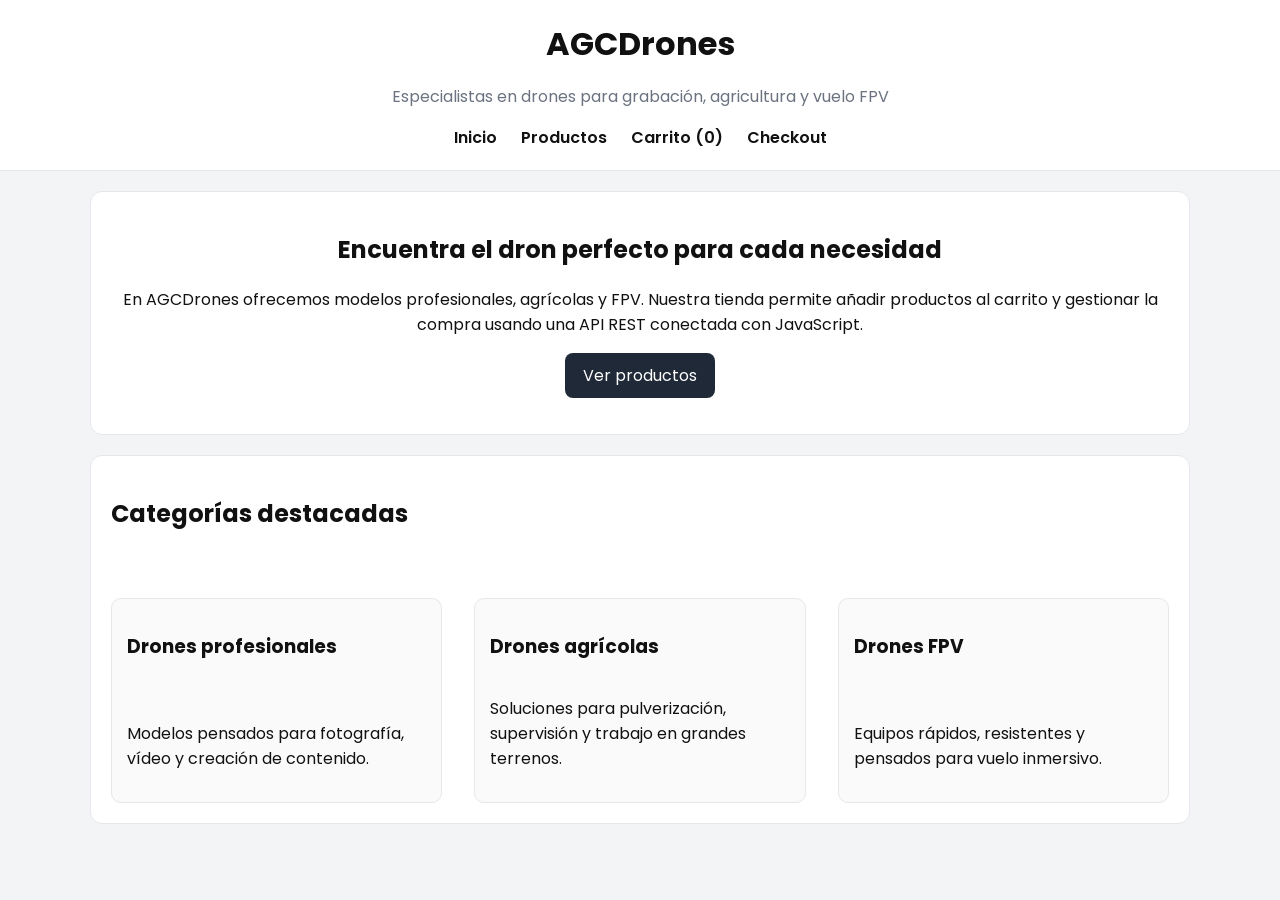
<file: docs/index.html>
<!DOCTYPE html>
<html lang="es">
<head>
  <link href="https://fonts.googleapis.com/css2?family=Poppins:wght@400;600&display=swap" rel="stylesheet">
  <meta charset="UTF-8">
  <meta name="viewport" content="width=device-width, initial-scale=1.0">
  <title>AGCDrones - Inicio</title>
  <link rel="stylesheet" href="css/styles.css">
  <script src="js/index.js" defer></script>
</head>

<body>
  <header class="site-header">
    <h1>AGCDrones</h1>
    <p>Especialistas en drones para grabación, agricultura y vuelo FPV</p>

    <nav class="main-nav">
      <a href="index.html">Inicio</a>
      <a href="productos.html">Productos</a>
      <a href="carrito.html">Carrito (<span id="contador-carrito">0</span>)</a>
      <a href="checkout.html">Checkout</a>
    </nav>
  </header>

  <main>
    <section class="hero">
      <h2>Encuentra el dron perfecto para cada necesidad</h2>
      <p>
        En AGCDrones ofrecemos modelos profesionales, agrícolas y FPV.
        Nuestra tienda permite añadir productos al carrito y gestionar la compra
        usando una API REST conectada con JavaScript.
      </p>

      <p>
        <a class="button" href="productos.html">Ver productos</a>
      </p>
    </section>

    <section class="featured">
      <h2>Categorías destacadas</h2>

      <article class="card">
        <h3>Drones profesionales</h3>
        <p>Modelos pensados para fotografía, vídeo y creación de contenido.</p>
      </article>

      <article class="card">
        <h3>Drones agrícolas</h3>
        <p>Soluciones para pulverización, supervisión y trabajo en grandes terrenos.</p>
      </article>

      <article class="card">
        <h3>Drones FPV</h3>
        <p>Equipos rápidos, resistentes y pensados para vuelo inmersivo.</p>
      </article>
    </section>
  </main>

  
</body>
</html>
</file>
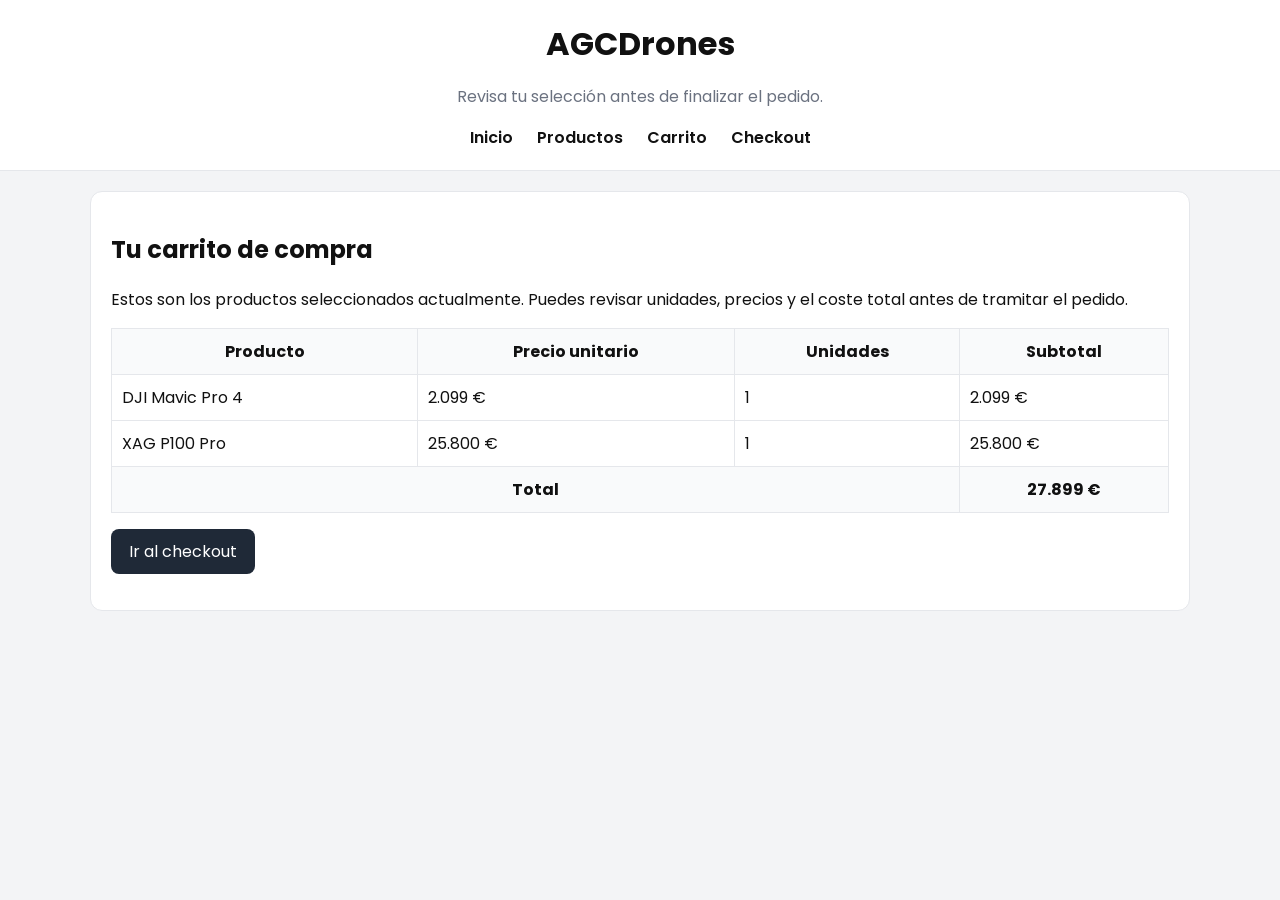
<file: carrito.html>
<!DOCTYPE html>
<html lang="es">
<head>
  <link href="https://fonts.googleapis.com/css2?family=Poppins:wght@400;600&display=swap" rel="stylesheet">
  <meta charset="UTF-8">
  <meta name="viewport" content="width=device-width, initial-scale=1.0">
  <title>AGCDrones - Carrito</title>
  <link rel="stylesheet" href="css/styles.css">
</head>
<body>
  <header class="site-header">
    <h1>AGCDrones</h1>
    <p>Revisa tu selección antes de finalizar el pedido.</p>

    <nav class="main-nav">
      <a href="index.html">Inicio</a>
      <a href="productos.html">Productos</a>
      <a href="carrito.html">Carrito</a>
      <a href="checkout.html">Checkout</a>
    </nav>
  </header>

  <main>
    <section class="specs">
      <h2>Tu carrito de compra</h2>
      <p>
        Estos son los productos seleccionados actualmente. Puedes revisar unidades,
        precios y el coste total antes de tramitar el pedido.
      </p>

      <table>
        <thead>
          <tr>
            <th>Producto</th>
            <th>Precio unitario</th>
            <th>Unidades</th>
            <th>Subtotal</th>
          </tr>
        </thead>
        <tbody>
          <tr>
            <td>DJI Mavic Pro 4</td>
            <td>2.099 €</td>
            <td>1</td>
            <td>2.099 €</td>
          </tr>
          <tr>
            <td>XAG P100 Pro</td>
            <td>25.800 €</td>
            <td>1</td>
            <td>25.800 €</td>
          </tr>
        </tbody>
        <tfoot>
          <tr>
            <th colspan="3">Total</th>
            <th>27.899 €</th>
          </tr>
        </tfoot>
      </table>

      <p>
        <a class="button" href="checkout.html">Ir al checkout</a>
      </p>
    </section>
  </main>
</body>
</html>
</file>
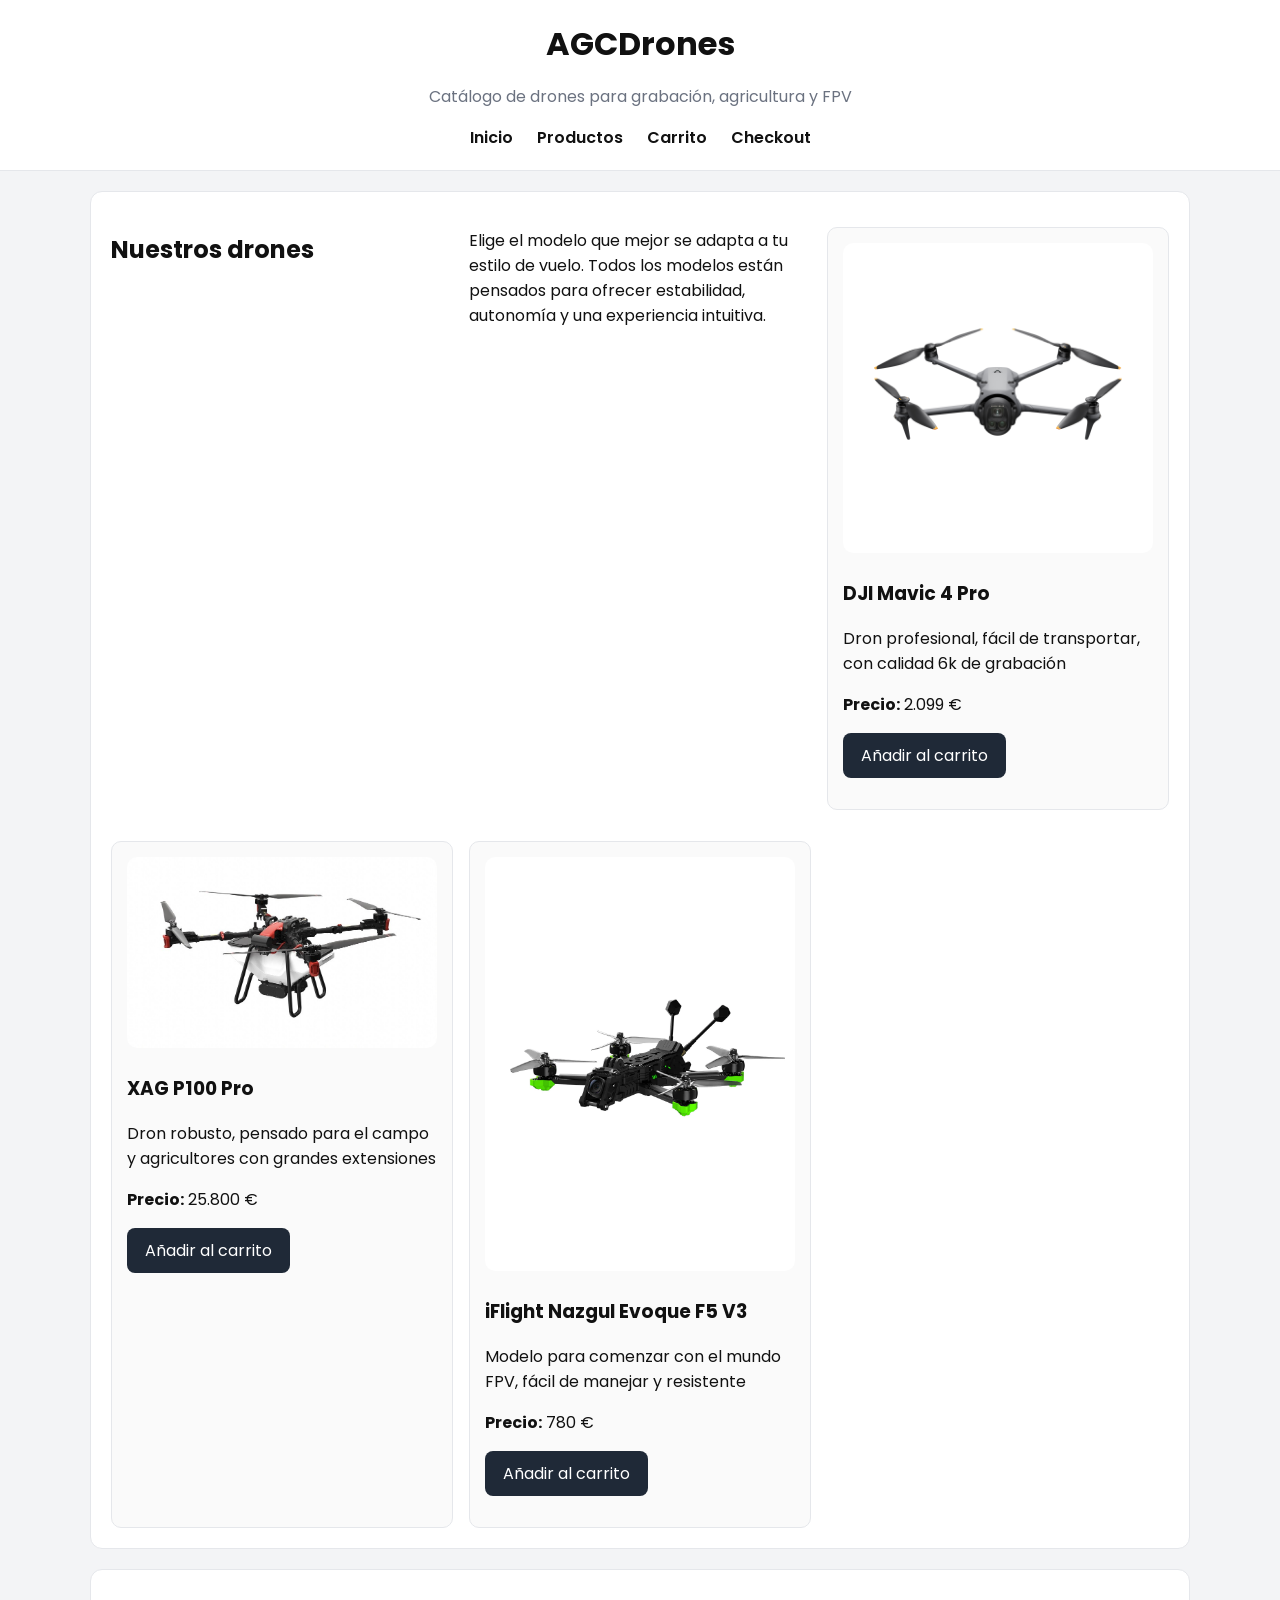
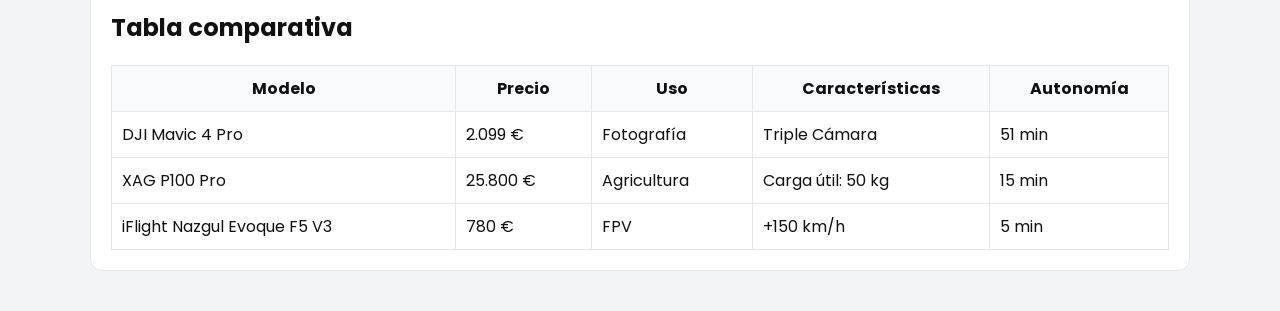
<file: productos.html>
<!DOCTYPE html>
<html lang="es">
<head>
  <link href="https://fonts.googleapis.com/css2?family=Poppins:wght@400;600&display=swap" rel="stylesheet">
  <meta charset="UTF-8">
  <meta name="viewport" content="width=device-width, initial-scale=1.0">
  <title>AGCDrones - Catálogo</title>
  <link rel="stylesheet" href="css/styles.css">
</head>
<body>
  <header class="site-header">
    <h1>AGCDrones</h1>
    <p>Catálogo de drones para grabación, agricultura y FPV</p>

    <nav class="main-nav">
      <a href="index.html">Inicio</a>
      <a href="productos.html">Productos</a>
      <a href="carrito.html">Carrito</a>
      <a href="checkout.html">Checkout</a>
    </nav>
  </header>

  <main>
    <section class="featured">
      <h2>Nuestros drones</h2>
      <p>
        Elige el modelo que mejor se adapta a tu estilo de vuelo. Todos los modelos
        están pensados para ofrecer estabilidad, autonomía y una experiencia intuitiva.
      </p>

      <article class="card">
        <img src="img/MAVIC-4-PRO.jpg" alt="Drone SkyMini X1">
        <h3>DJI Mavic 4 Pro</h3>
        <p>Dron profesional, fácil de transportar, con calidad 6k de grabación</p>
        <p><strong>Precio:</strong> 2.099 €</p>
        <p><a class="button" href="carrito.html">Añadir al carrito</a></p>
      </article>

      <article class="card">
        <img src="img/XAG-P100-PRO-MAIN-REVOCAST3-1.jpg" alt="Drone Falcon Pro 4K">
        <h3>XAG P100 Pro</h3>
        <p>Dron robusto, pensado para el campo y agricultores con grandes extensiones</p>
        <p><strong>Precio:</strong> 25.800 €</p>
        <p><a class="button" href="carrito.html">Añadir al carrito</a></p>
      </article>

      <article class="card">
        <img src="img/nazgul-evoque-f5-v3-o4-gps-preorder-5123941.jpg" alt="Drone Racer Jet R2">
        <h3>iFlight Nazgul Evoque F5 V3</h3>
        <p>Modelo para comenzar con el mundo FPV, fácil de manejar y resistente</p>
        <p><strong>Precio:</strong> 780 €</p>
        <p><a class="button" href="carrito.html">Añadir al carrito</a></p>
      </article>
    </section>

    <section class="specs">
      <h2>Tabla comparativa</h2>
      <table>
        <thead>
          <tr>
            <th>Modelo</th>
            <th>Precio</th>
            <th>Uso</th>
            <th>Características</th>
            <th>Autonomía</th>
          </tr>
        </thead>
        <tbody>
          <tr>
            <td>DJI Mavic 4 Pro</td>
            <td>2.099 €</td>
            <td>Fotografía</td>
            <td>Triple Cámara</td>
            <td>51 min</td>
          </tr>
          <tr>
            <td>XAG P100 Pro</td>
            <td>25.800 €</td>
            <td>Agricultura</td>
            <td>Carga útil: 50 kg</td>
            <td>15 min</td>
          </tr>
          <tr>
            <td>iFlight Nazgul Evoque F5 V3</td>
            <td>780 €</td>
            <td>FPV</td>
            <td>+150 km/h</td>
            <td>5 min</td>
          </tr>
        </tbody>
      </table>
    </section>
  </main>
</body>
</html>
</file>
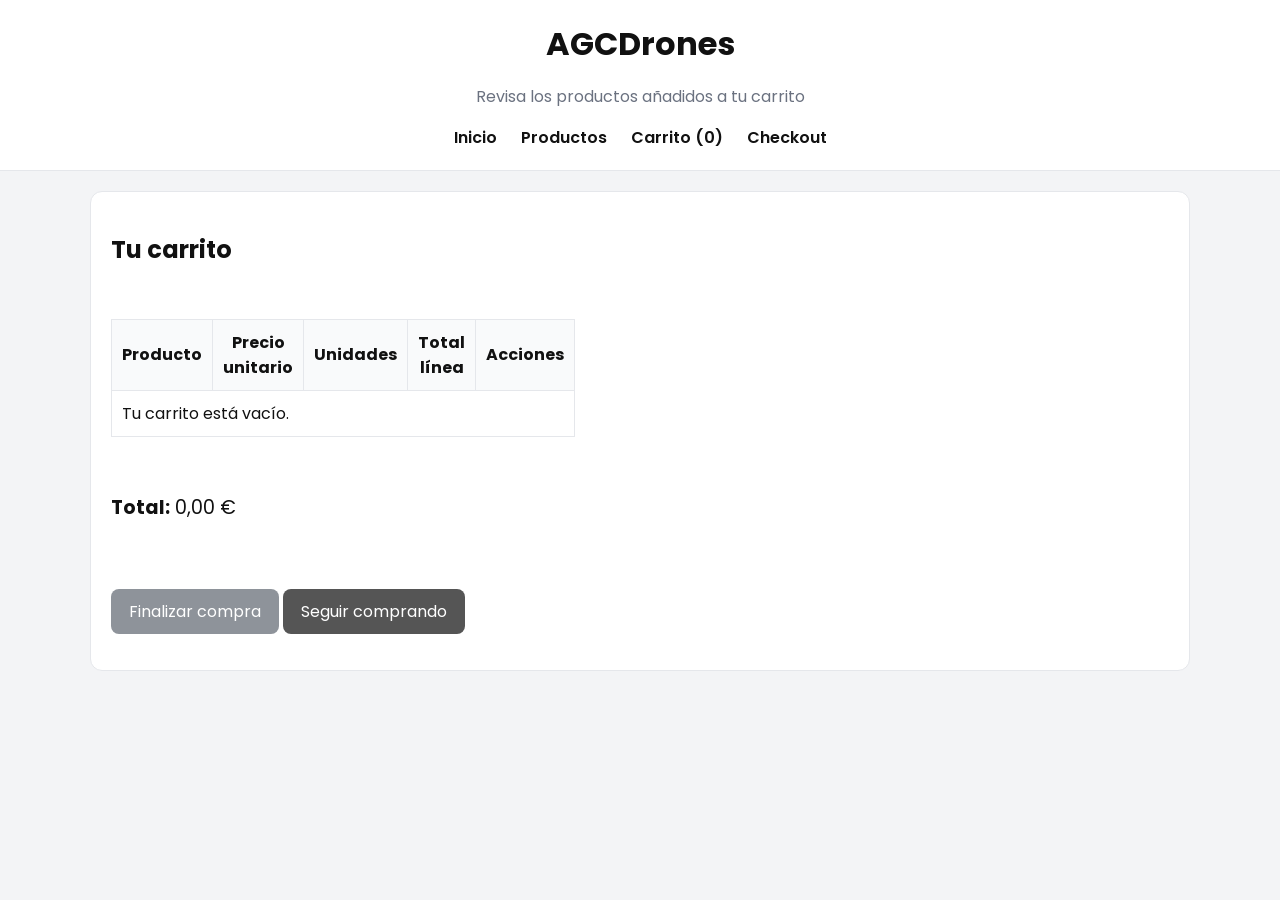
<file: docs/carrito.html>
<!DOCTYPE html>
<html lang="es">
<head>
  <link href="https://fonts.googleapis.com/css2?family=Poppins:wght@400;600&display=swap" rel="stylesheet">
  <meta charset="UTF-8">
  <meta name="viewport" content="width=device-width, initial-scale=1.0">
  <title>AGCDrones - Carrito</title>
  <link rel="stylesheet" href="css/styles.css">
  <script src="js/carrito.js" defer></script>
</head>

<body>
  <header class="site-header">
    <h1>AGCDrones</h1>
    <p>Revisa los productos añadidos a tu carrito</p>

    <nav class="main-nav">
      <a href="index.html">Inicio</a>
      <a href="productos.html">Productos</a>
      <a href="carrito.html">Carrito (<span id="contador-carrito">0</span>)</a>
      <a href="checkout.html">Checkout</a>
    </nav>
  </header>

  <main>
    <section class="featured">
      <h2>Tu carrito</h2>

      <p id="mensaje-api" class="mensaje-api"></p>

      <table>
        <thead>
          <tr>
            <th>Producto</th>
            <th>Precio unitario</th>
            <th>Unidades</th>
            <th>Total línea</th>
            <th>Acciones</th>
          </tr>
        </thead>

        <tbody id="tbody-carrito">
          <tr>
            <td colspan="5">Cargando carrito...</td>
          </tr>
        </tbody>
      </table>

      <p class="total-carrito">
        <strong>Total:</strong>
        <span id="total-carrito">0 €</span>
      </p>

      <p>
        <a id="btn-checkout" class="button" href="checkout.html">Finalizar compra</a>
        <a class="button button-secondary" href="productos.html">Seguir comprando</a>
      </p>
    </section>
  </main>

</body>
</html>
</file>
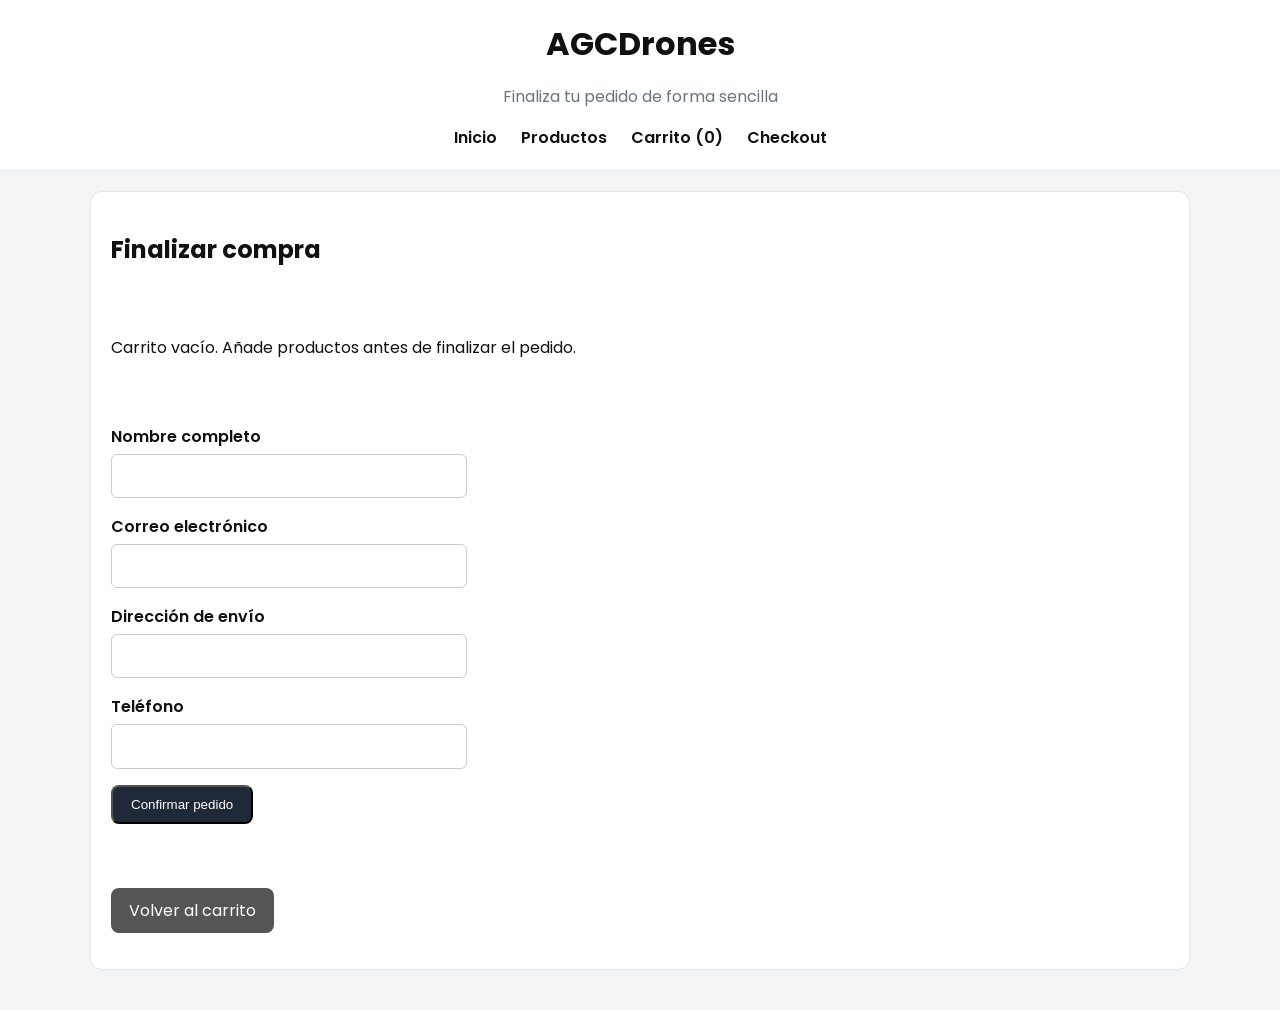
<file: docs/checkout.html>
<!DOCTYPE html>
<html lang="es">
<head>
  <link href="https://fonts.googleapis.com/css2?family=Poppins:wght@400;600&display=swap" rel="stylesheet">
  <meta charset="UTF-8">
  <meta name="viewport" content="width=device-width, initial-scale=1.0">
  <title>AGCDrones - Checkout</title>
  <link rel="stylesheet" href="css/styles.css">
  <script src="js/checkout.js" defer></script>
</head>

<body>
  <header class="site-header">
    <h1>AGCDrones</h1>
    <p>Finaliza tu pedido de forma sencilla</p>

    <nav class="main-nav">
      <a href="index.html">Inicio</a>
      <a href="productos.html">Productos</a>
      <a href="carrito.html">Carrito (<span id="contador-carrito">0</span>)</a>
      <a href="checkout.html">Checkout</a>
    </nav>
  </header>

  <main>
    <section class="featured">
      <h2>Finalizar compra</h2>

      <p id="resumen-checkout">
        Cargando resumen del carrito...
      </p>

      <p id="mensaje-api" class="mensaje-api"></p>

      <form id="form-checkout">
        <p>
          <label for="nombre">Nombre completo</label><br>
          <input type="text" id="nombre" name="nombre" required>
        </p>

        <p>
          <label for="email">Correo electrónico</label><br>
          <input type="email" id="email" name="email" required>
        </p>

        <p>
          <label for="direccion">Dirección de envío</label><br>
          <input type="text" id="direccion" name="direccion" required>
        </p>

        <p>
          <label for="telefono">Teléfono</label><br>
          <input type="tel" id="telefono" name="telefono" required>
        </p>

        <p>
          <button type="submit" class="button">
            Confirmar pedido
          </button>
        </p>
      </form>

      <p>
        <a class="button button-secondary" href="carrito.html">Volver al carrito</a>
      </p>
    </section>
  </main>

</body>
</html>
</file>
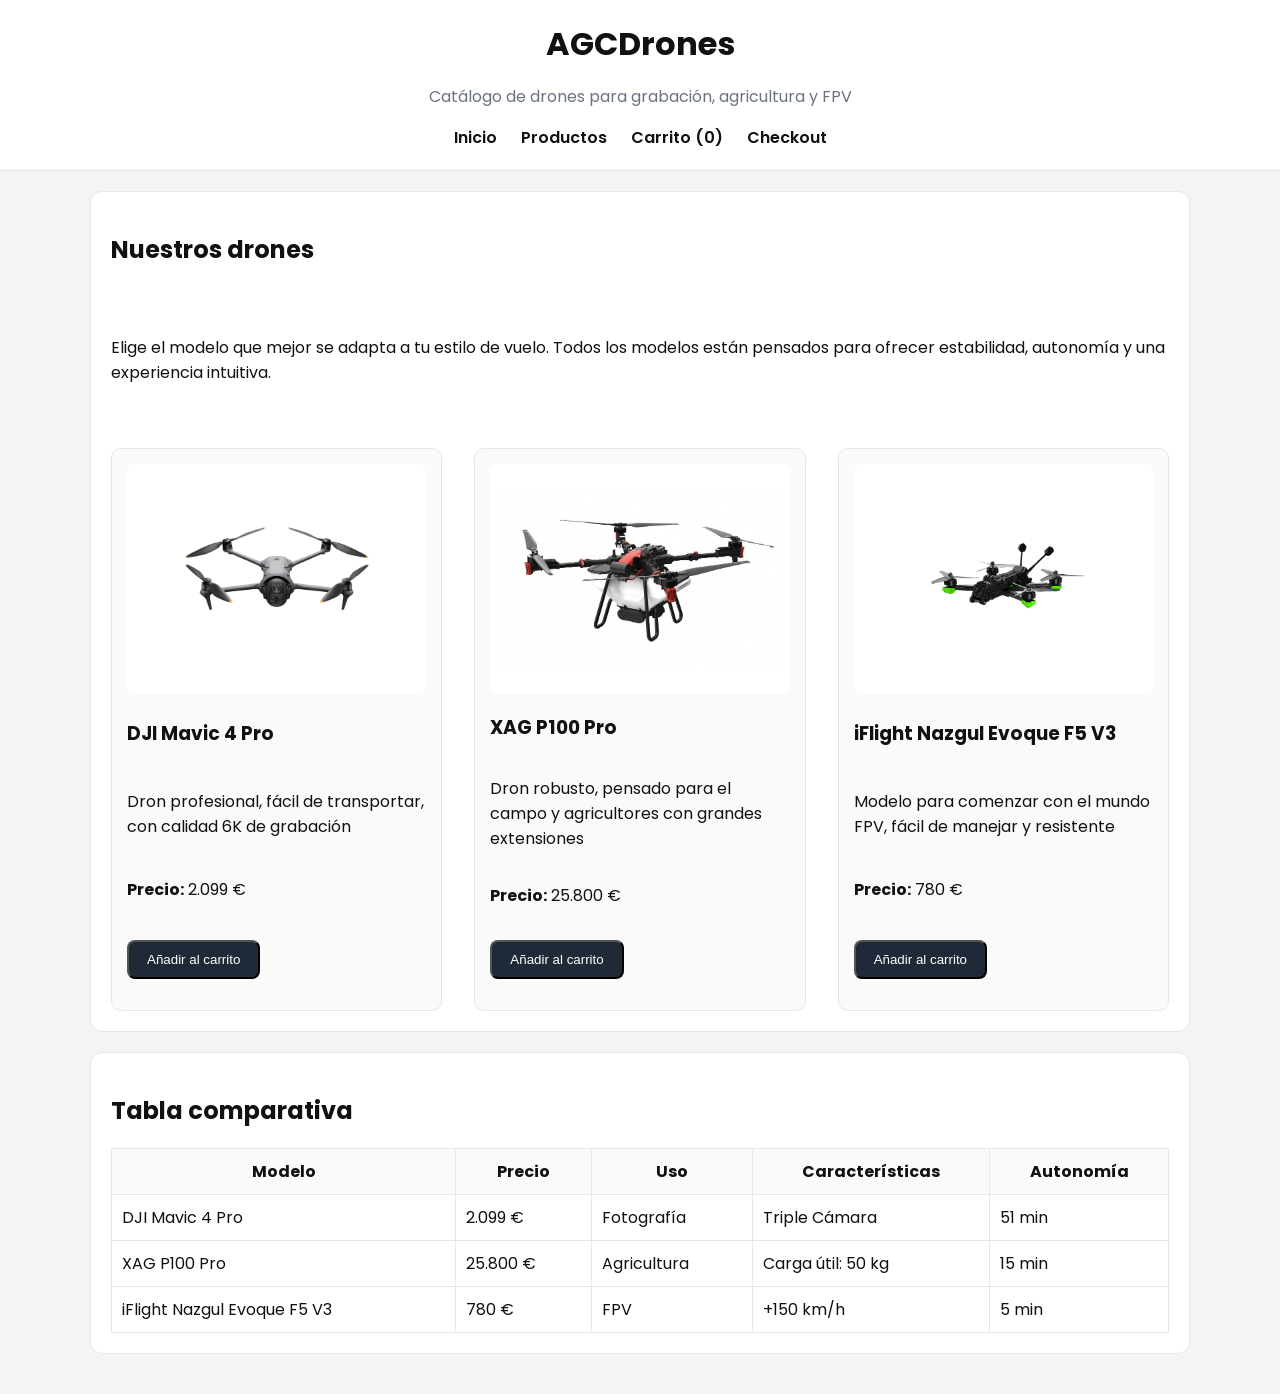
<file: docs/productos.html>
<!DOCTYPE html>
<html lang="es">
<head>
  <link href="https://fonts.googleapis.com/css2?family=Poppins:wght@400;600&display=swap" rel="stylesheet">
  <meta charset="UTF-8">
  <meta name="viewport" content="width=device-width, initial-scale=1.0">
  <title>AGCDrones - Catálogo</title>
  <link rel="stylesheet" href="css/styles.css">
  <script src="js/productos.js" defer></script>
</head>

<body>
  <header class="site-header">
    <h1>AGCDrones</h1>
    <p>Catálogo de drones para grabación, agricultura y FPV</p>

    <nav class="main-nav">
      <a href="index.html">Inicio</a>
      <a href="productos.html">Productos</a>
      <a href="carrito.html">Carrito (<span id="contador-carrito">0</span>)</a>
      <a href="checkout.html">Checkout</a>
    </nav>
  </header>

  <main>
    <section class="featured">
      <h2>Nuestros drones</h2>
      <p>
        Elige el modelo que mejor se adapta a tu estilo de vuelo. Todos los modelos
        están pensados para ofrecer estabilidad, autonomía y una experiencia intuitiva.
      </p>

      <p id="mensaje-api" class="mensaje-api"></p>

      <article class="card">
        <img src="img/MAVIC-4-PRO.jpg" alt="DJI Mavic 4 Pro">
        <h3>DJI Mavic 4 Pro</h3>
        <p>Dron profesional, fácil de transportar, con calidad 6K de grabación</p>
        <p><strong>Precio:</strong> 2.099 €</p>
        <p>
          <button type="button" class="button" data-add-carrito="1">
            Añadir al carrito
          </button>
        </p>
      </article>

      <article class="card">
        <img src="img/XAG-P100-PRO-MAIN-REVOCAST3-1.jpg" alt="XAG P100 Pro">
        <h3>XAG P100 Pro</h3>
        <p>Dron robusto, pensado para el campo y agricultores con grandes extensiones</p>
        <p><strong>Precio:</strong> 25.800 €</p>
        <p>
          <button type="button" class="button" data-add-carrito="2">
            Añadir al carrito
          </button>
        </p>
      </article>

      <article class="card">
        <img src="img/nazgul-evoque-f5-v3-o4-gps-preorder-5123941.jpg" alt="iFlight Nazgul Evoque F5 V3">
        <h3>iFlight Nazgul Evoque F5 V3</h3>
        <p>Modelo para comenzar con el mundo FPV, fácil de manejar y resistente</p>
        <p><strong>Precio:</strong> 780 €</p>
        <p>
          <button type="button" class="button" data-add-carrito="3">
            Añadir al carrito
          </button>
        </p>
      </article>
    </section>

    <section class="specs">
      <h2>Tabla comparativa</h2>
      <table>
        <thead>
          <tr>
            <th>Modelo</th>
            <th>Precio</th>
            <th>Uso</th>
            <th>Características</th>
            <th>Autonomía</th>
          </tr>
        </thead>
        <tbody>
          <tr>
            <td>DJI Mavic 4 Pro</td>
            <td>2.099 €</td>
            <td>Fotografía</td>
            <td>Triple Cámara</td>
            <td>51 min</td>
          </tr>
          <tr>
            <td>XAG P100 Pro</td>
            <td>25.800 €</td>
            <td>Agricultura</td>
            <td>Carga útil: 50 kg</td>
            <td>15 min</td>
          </tr>
          <tr>
            <td>iFlight Nazgul Evoque F5 V3</td>
            <td>780 €</td>
            <td>FPV</td>
            <td>+150 km/h</td>
            <td>5 min</td>
          </tr>
        </tbody>
      </table>
    </section>
  </main>

</body>
</html>
</file>
<file: docs/css/styles.css>
:root {
  --bg: #f3f4f6;
  --white: #ffffff;
  --text: #111111;
  --muted: #6b7280;
  --border: #e5e7eb;
  --dark: #1f2937;
  --dark-hover: #374151;
}

body {
  margin: 0;
  font-family: 'Poppins', Arial, sans-serif;
  background-color: var(--bg);
  color: var(--text);
}

.site-header,
.site-footer {
  background-color: var(--white);
  text-align: center;
  padding: 20px;
  border-bottom: 1px solid var(--border);
}

.site-footer {
  border-top: 1px solid var(--border);
  border-bottom: none;
  margin-top: 20px;
}

.site-header h1 {
  margin: 0 0 8px 0;
}

.site-header p,
.site-footer p {
  color: var(--muted);
}

.main-nav {
  margin-top: 14px;
}

.main-nav a {
  text-decoration: none;
  color: var(--text);
  margin: 0 10px;
  font-weight: 600;
}

main {
  max-width: 1100px;
  margin: 0 auto;
  padding: 20px;
}

.hero,
.featured,
.specs {
  background-color: var(--white);
  border: 1px solid var(--border);
  border-radius: 12px;
  padding: 20px;
  margin-bottom: 20px;
}

.hero {
  text-align: center;
}

.hero img {
  width: 100%;
  max-width: 750px;
  margin-top: 20px;
  border-radius: 12px;
}

.button {
  display: inline-block;
  background-color: var(--dark);
  color: white;
  text-decoration: none;
  padding: 10px 18px;
  border-radius: 8px;
}

.button:hover {
  background-color: var(--dark-hover);
}

.card {
  background-color: #fafafa;
  border: 1px solid var(--border);
  border-radius: 10px;
  padding: 15px;
  margin-top: 15px;
}

.card img {
  width: 100%;
  border-radius: 10px;
}

table {
  width: 100%;
  border-collapse: collapse;
}

th, td {
  border: 1px solid var(--border);
  padding: 10px;
}

th {
  background-color: #f9fafb;
}

@media (min-width: 768px) {
  .featured {
    display: grid;
    grid-template-columns: repeat(3, 1fr);
    gap: 16px;
  }
}


.mensaje-api {
  margin: 1rem 0;
  padding: 0.75rem 1rem;
  border-radius: 8px;
  font-weight: 600;
}

.mensaje-api:empty {
  display: none;
}

.mensaje-api.info {
  background-color: #e7f1ff;
  color: #084298;
}

.mensaje-api.ok {
  background-color: #d1e7dd;
  color: #0f5132;
}

.mensaje-api.error {
  background-color: #f8d7da;
  color: #842029;
}

.total-carrito {
  margin-top: 1.5rem;
  font-size: 1.2rem;
}

.button-secondary {
  background-color: #555;
}

.button-secondary:hover {
  background-color: #333;
}

.button-small {
  padding: 0.4rem 0.7rem;
  font-size: 0.9rem;
}

.disabled {
  pointer-events: none;
  opacity: 0.5;
}

input {
  width: 100%;
  max-width: 450px;
  padding: 0.7rem;
  margin-top: 0.3rem;
  border: 1px solid #ccc;
  border-radius: 6px;
  font-family: "Poppins", sans-serif;
}

form label {
  font-weight: 600;
}

table button {
  border: none;
  cursor: pointer;
}

.featured {
  display: grid;
  grid-template-columns: repeat(auto-fit, minmax(260px, 1fr));
  gap: 2rem;
  align-items: stretch;
}

.featured > h2,
.featured > p,
.featured > .mensaje-api {
  grid-column: 1 / -1;
}

.card {
  display: flex;
  flex-direction: column;
  justify-content: space-between;
}

.card img {
  width: 100%;
  height: 230px;
  object-fit: contain;
  background-color: #fff;
  border-radius: 8px;
}

.hero {
  text-align: center;
}

@media (max-width: 768px) {
  .featured {
    grid-template-columns: 1fr;
  }

  .card img {
    height: 200px;
  }
}
</file>
<file: css/styles.css>
:root {
  --bg: #f3f4f6;
  --white: #ffffff;
  --text: #111111;
  --muted: #6b7280;
  --border: #e5e7eb;
  --dark: #1f2937;
  --dark-hover: #374151;
}

body {
  margin: 0;
  font-family: 'Poppins', Arial, sans-serif;
  background-color: var(--bg);
  color: var(--text);
}

.site-header,
.site-footer {
  background-color: var(--white);
  text-align: center;
  padding: 20px;
  border-bottom: 1px solid var(--border);
}

.site-footer {
  border-top: 1px solid var(--border);
  border-bottom: none;
  margin-top: 20px;
}

.site-header h1 {
  margin: 0 0 8px 0;
}

.site-header p,
.site-footer p {
  color: var(--muted);
}

.main-nav {
  margin-top: 14px;
}

.main-nav a {
  text-decoration: none;
  color: var(--text);
  margin: 0 10px;
  font-weight: 600;
}

main {
  max-width: 1100px;
  margin: 0 auto;
  padding: 20px;
}

.hero,
.featured,
.specs {
  background-color: var(--white);
  border: 1px solid var(--border);
  border-radius: 12px;
  padding: 20px;
  margin-bottom: 20px;
}

.hero {
  text-align: center;
}

.hero img {
  width: 100%;
  max-width: 750px;
  margin-top: 20px;
  border-radius: 12px;
}

.button {
  display: inline-block;
  background-color: var(--dark);
  color: white;
  text-decoration: none;
  padding: 10px 18px;
  border-radius: 8px;
}

.button:hover {
  background-color: var(--dark-hover);
}

.card {
  background-color: #fafafa;
  border: 1px solid var(--border);
  border-radius: 10px;
  padding: 15px;
  margin-top: 15px;
}

.card img {
  width: 100%;
  border-radius: 10px;
}

table {
  width: 100%;
  border-collapse: collapse;
}

th, td {
  border: 1px solid var(--border);
  padding: 10px;
}

th {
  background-color: #f9fafb;
}

@media (min-width: 768px) {
  .featured {
    display: grid;
    grid-template-columns: repeat(3, 1fr);
    gap: 16px;
  }
}
</file>
